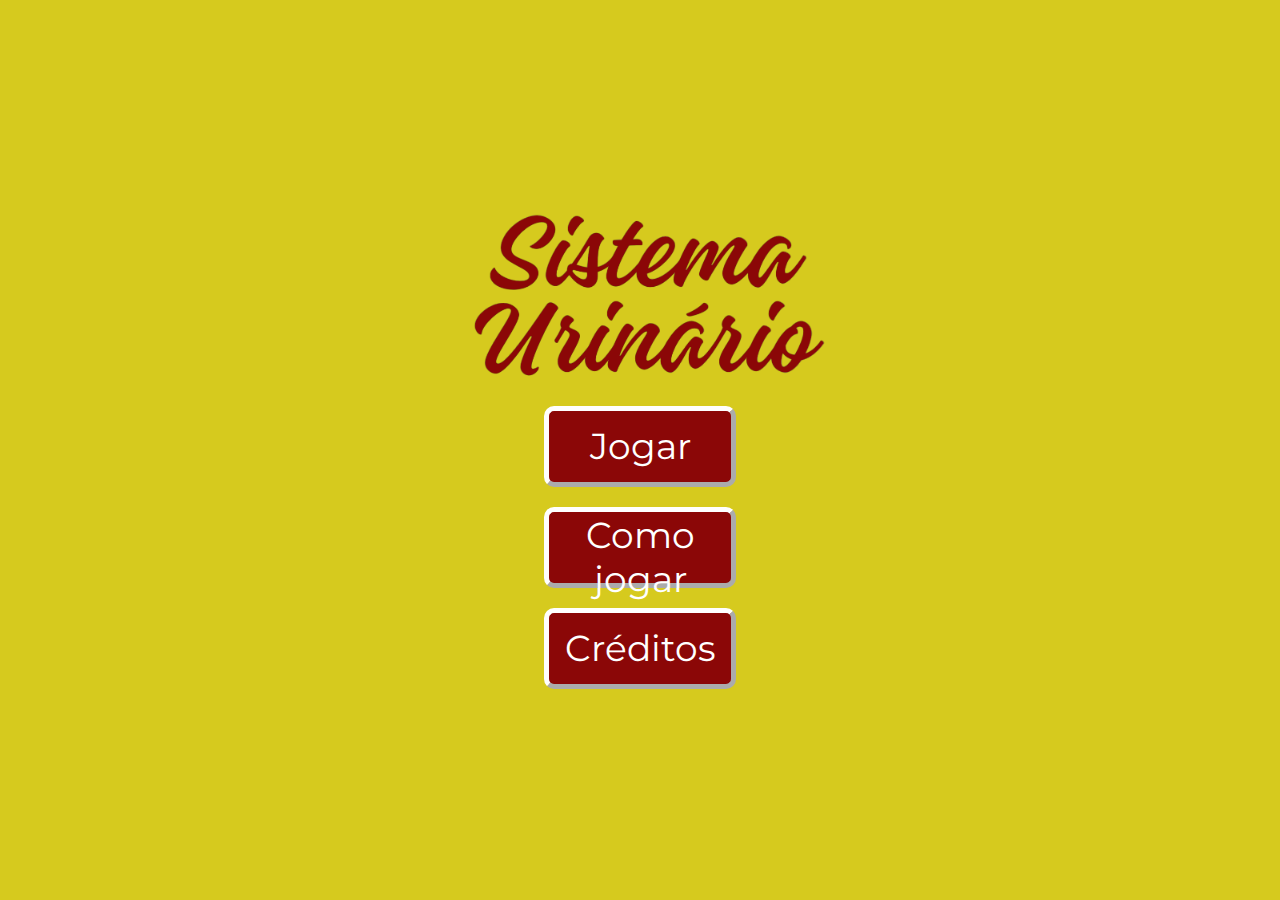
<file: index.html>
<!DOCTYPE html>
<html lang="en">
<head>
    <meta charset="UTF-8">
    <meta name="viewport" content="width=device-width, initial-scale=1.0">
    <title>Urinary System Game</title>
    <!--FONTE-->
    <link rel="preconnect" href="https://fonts.googleapis.com" />
    <link rel="preconnect" href="https://fonts.gstatic.com" crossorigin />
    <link
    href="https://fonts.googleapis.com/css2?family=Montserrat&family=Pacifico&display=swap" 
    rel="stylesheet" />

    <!--arquivos CSS-->
    <link rel="stylesheet" href="arquivos.css/index.css">
    <link rel="stylesheet" href="arquivos.css/overlay.css">

</head>

<body>
    <div id="page">
        <img src="imgs/logo.png" alt="Urinary Siystem" class="title_game">
            
        <div id="buttons">
            <a href="game.html"><button id="button">Jogar</button></a>
            <button id="button" onclick="callOverlay('credits','overlay','how')">Como jogar</button>
            <button id="button" onclick="callOverlay('how','overlay','credits')">Créditos</button>
        </div>
    </div>

    <!--
    <img src="img_index/boneco-parado.png" class="boneco">
    <img src="img_index/balao.png" class="balao">
    S-->

    <div id="overlay"> 
        <button id="X" onclick="clearOverlay('overlay','how')">
            <img src="imgs/X.png" id="X">
        </button>
        <div id="how">
            <h3 class="title">Como Jogar</h3>
            <div class="form">
                <p class="p"> 
                    <strong>Objetivo:</strong>
                    <br>
                    - Avance pelo sistema urinário respondendo a perguntas para alcançar ou ultrapassar 15 acertos.
                    <br><br>
                    <!--IMAGEM DO MAPA-->
                    <strong>Vidas (Néfrons):</strong>
                    <!--IMAGEM DO MAPA-->
                    <br>
                    - Comece com 5 néfrons. <br>
                    - Perca um néfron por resposta incorreta. <br>
                    - O jogo termina ao perder todos os néfrons. <br>
                    - O néfron é a unidade funcional do rim, por isso representa as vidas
                    <br><br>
                    <strong>Como Iniciar:</strong>
                    <br>
                    - Clique em "Jogar" e depois em "Iniciar Jogo" no canto inferior esquerdo.
                    <br><br>
                    Desfrute do jogo educativo e boa sorte explorando o sistema urinário!
                </p>                
            </div>
        </div>

        <button id="X" onclick="clearOverlay('overlay','credits')">
            <img src="imgs/X.png" id="X">
        </button>

        <div id="credits">
            <h3 class="title">Créditos</h3>
            <div class="name">Ana Luiza</div>
            <div class="name">Estevão Viana</div>
            <div class="name">Lucas Lenz</div>
            <div class="name">Mariane</div>                
            <div class="name">Pedro Lucas</div>
            <div class="name">Rafael Torres</div>
            <div class="name">Rickson Gabriel</div>
            <div class="name">Samuel Matias</div>                
        </div>
    </div>

    <!--arquivos JS-->
    <script src="arquivos.js/overlay.js"></script>
</body>
</html>
</file>
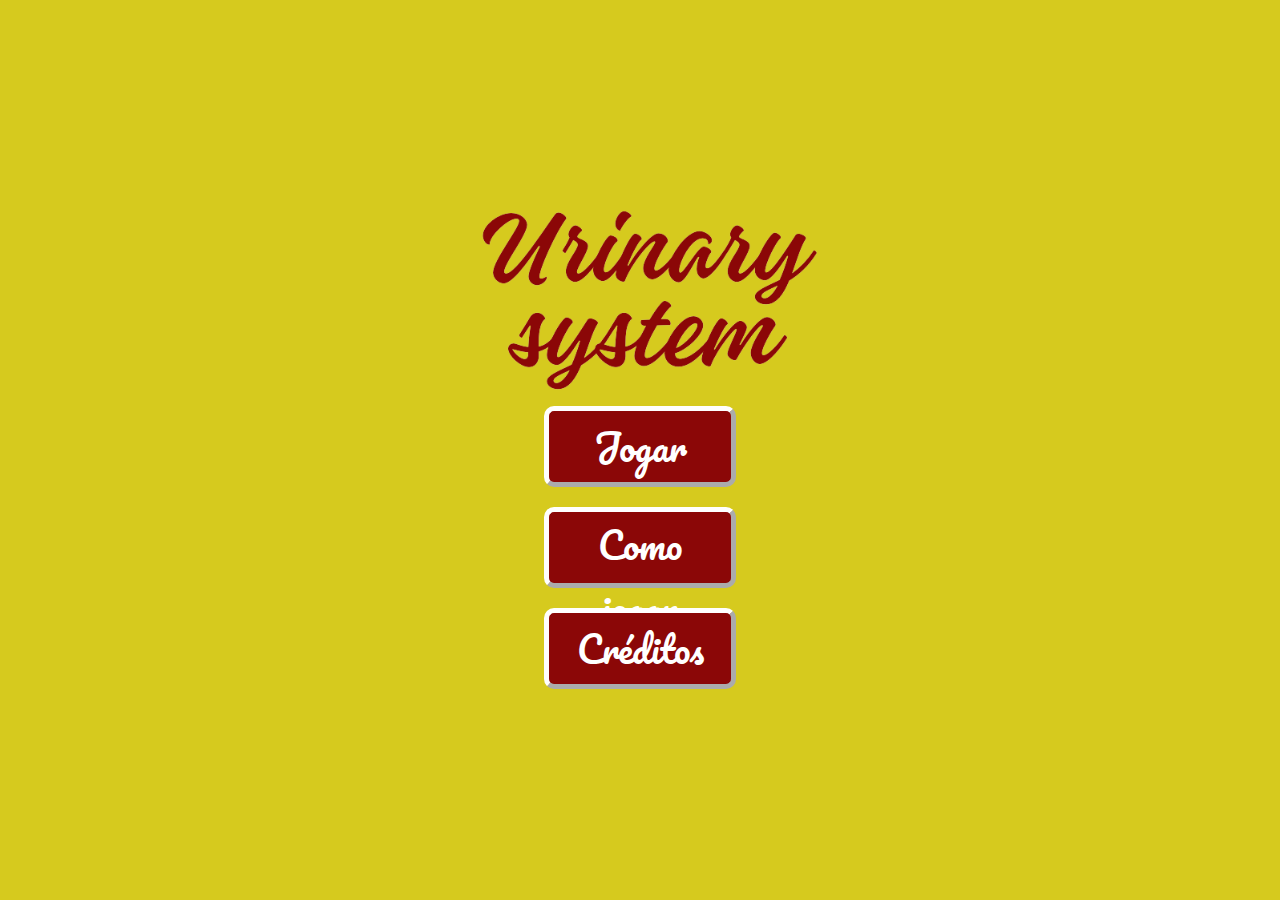
<file: Urinary-System-Game-main/Trabalho de Biologia/index.html>
<!DOCTYPE html>
<html lang="en">
<head>
    <meta charset="UTF-8">
    <meta name="viewport" content="width=device-width, initial-scale=1.0">
    <title>Urinary System Game</title>
    <link rel="preconnect" href="https://fonts.googleapis.com" />
    <link rel="preconnect" href="https://fonts.gstatic.com" crossorigin />
    <link
    href="https://fonts.googleapis.com/css2?family=Montserrat&family=Pacifico&display=swap"
    rel="stylesheet" />

    <!--arquivos CSS-->
    <link rel="stylesheet" href="arquivos.css/index.css">
    <link rel="stylesheet" href="arquivos.css/overlay.css">

</head>

<body>
    <div id="page">
        <img src="imgs/Congrats_1.png" alt="Urinary Siystem" class="title_game">
            
        <div id="buttons">
            <a href="game.html"><button id="button">Jogar</button></a>
            <button id="button" onclick="callOverlay('credits','overlay','how')">Como jogar</button>
            <button id="button" onclick="callOverlay('how','overlay','credits')">Créditos</button>
        </div>
    </div>

    <!--
    <img src="img_index/boneco-parado.png" class="boneco">
    <img src="img_index/balao.png" class="balao">
    S-->

    <div id="overlay"> 
        <button id="X" onclick="clearOverlay('overlay','how')">
            <img src="imgs/X.png" id="X">
        </button>
        <div id="how">
            <h3 class="title">Como Jogar</h3>
            <div class="form">
                <p class="p"> 
                    Objetivo:
                    <br>
                    - Avance pelo sistema urinário respondendo a perguntas para alcançar ou ultrapassar 15 acertos.
                    <br><br>
                    <!--IMAGEM DO MAPA-->
                    Vidas (Nefrons):
                    <!--IMAGEM DO MAPA-->
                    <br>
                    - Comece com 5 néfrons. <br>
                    - Perca um néfron por resposta incorreta. <br>
                    - O jogo termina ao perder todos os néfrons. <br>
                    - O néfron é a unidade funcional do rim, por isso representa as vidas
                    <br><br>
                    Como Iniciar:
                    <br>
                    - Clique em "Jogar" e depois em "Iniciar Jogo" no canto inferior esquerdo.
                    <br><br>
                    Desfrute do jogo educativo e boa sorte explorando o sistema urinário!
                </p>                
            </div>
        </div>

        <button id="X" onclick="clearOverlay('overlay','credits')">
            <img src="imgs/X.png" id="X">
        </button>

        <div id="credits">
            <h3 class="title">Créditos</h3>
            <div class="name">Ana Luiza</div>
            <div class="name">Estevão Viana</div>
            <div class="name">Lucas Lenz</div>
            <div class="name">Mariane</div>                
            <div class="name">Pedro Lucas</div>
            <div class="name">Rafael Torres</div>
            <div class="name">Rickson Gabriel</div>
            <div class="name">Samuel Matias</div>                
        </div>
    </div>

    <!--arquivos JS-->
    <script src="arquivos.js/overlay.js"></script>
</body>
</html>
</file>
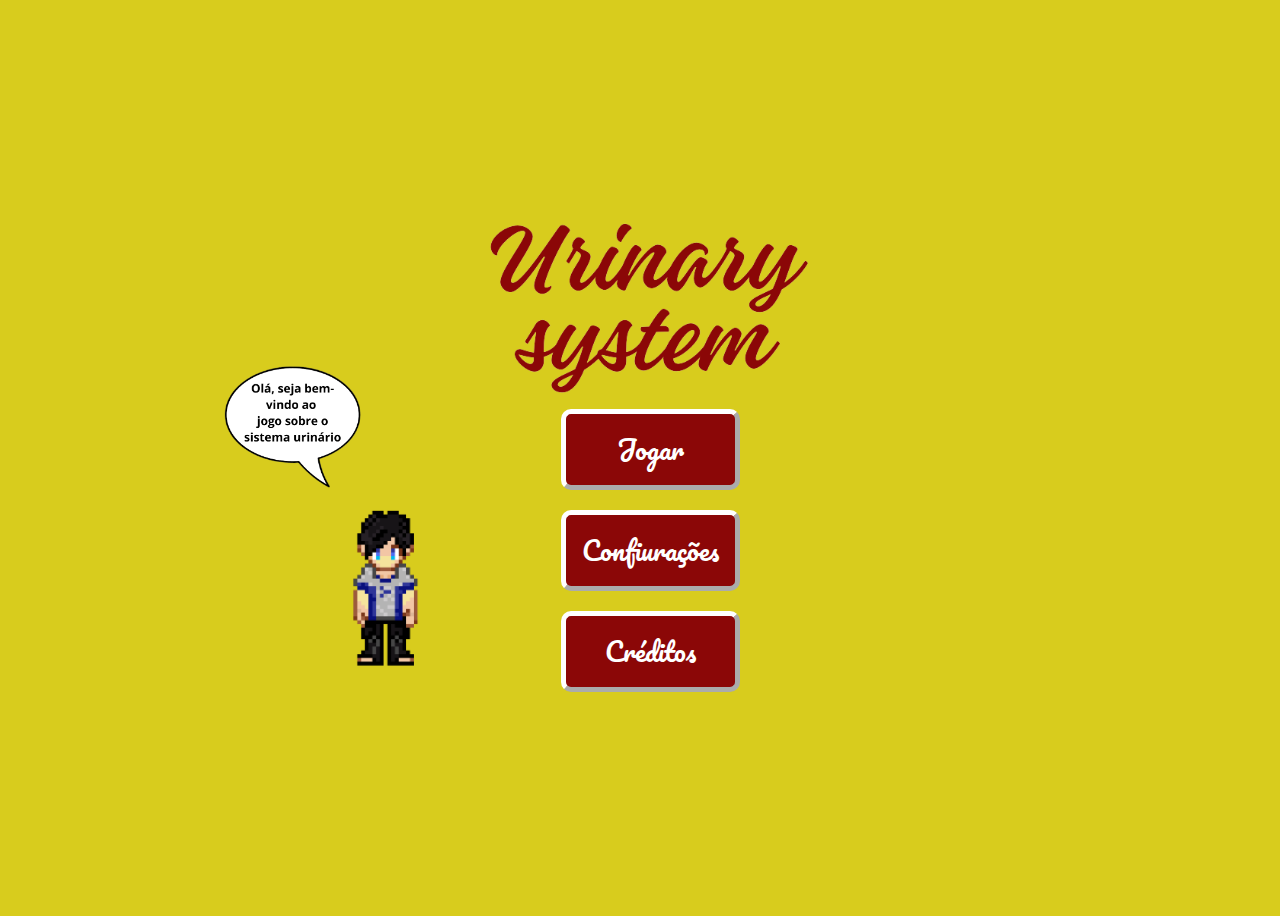
<file: Trabalho de Biologia/Urinary-System-Game-main/Page_inicio/index.html>
<!DOCTYPE html>
<html lang="pt-br">
<head>
    <meta charset="UTF-8">
    <meta name="viewport" content="width=device-width, initial-scale=1.0">
    <title>Urinary System Game</title>
    <link rel="stylesheet" href="style.css">

    <link rel="preconnect" href="https://fonts.googleapis.com" />
    <link rel="preconnect" href="https://fonts.gstatic.com" crossorigin />
    <link
    href="https://fonts.googleapis.com/css2?family=Montserrat&family=Pacifico&display=swap"
    rel="stylesheet" />
    <link rel="stylesheet" href="config.js">

</head>
<body>
    
    <div id="page">
        <img src="img_index/Congrats_1.png" alt="Urinary Siystem" class="title">
            
        <div id="buttons">
            <a href="game.html">
            <button class="button">Jogar</button>
            </a>

            <div id="config"></div>
                <button class="button"  onclick="callConfig()">Confiurações</button>

            <a href="creditos.html">
            <button class="button">Créditos</button>
            </a>
        </div>
    </div>

    <img src="img_index/boneco-parado.png" class="boneco">
    <img src="img_index/balao[.png" class="balao">
    
    <script src="config.js"></script>
</body>
</html>
</file>
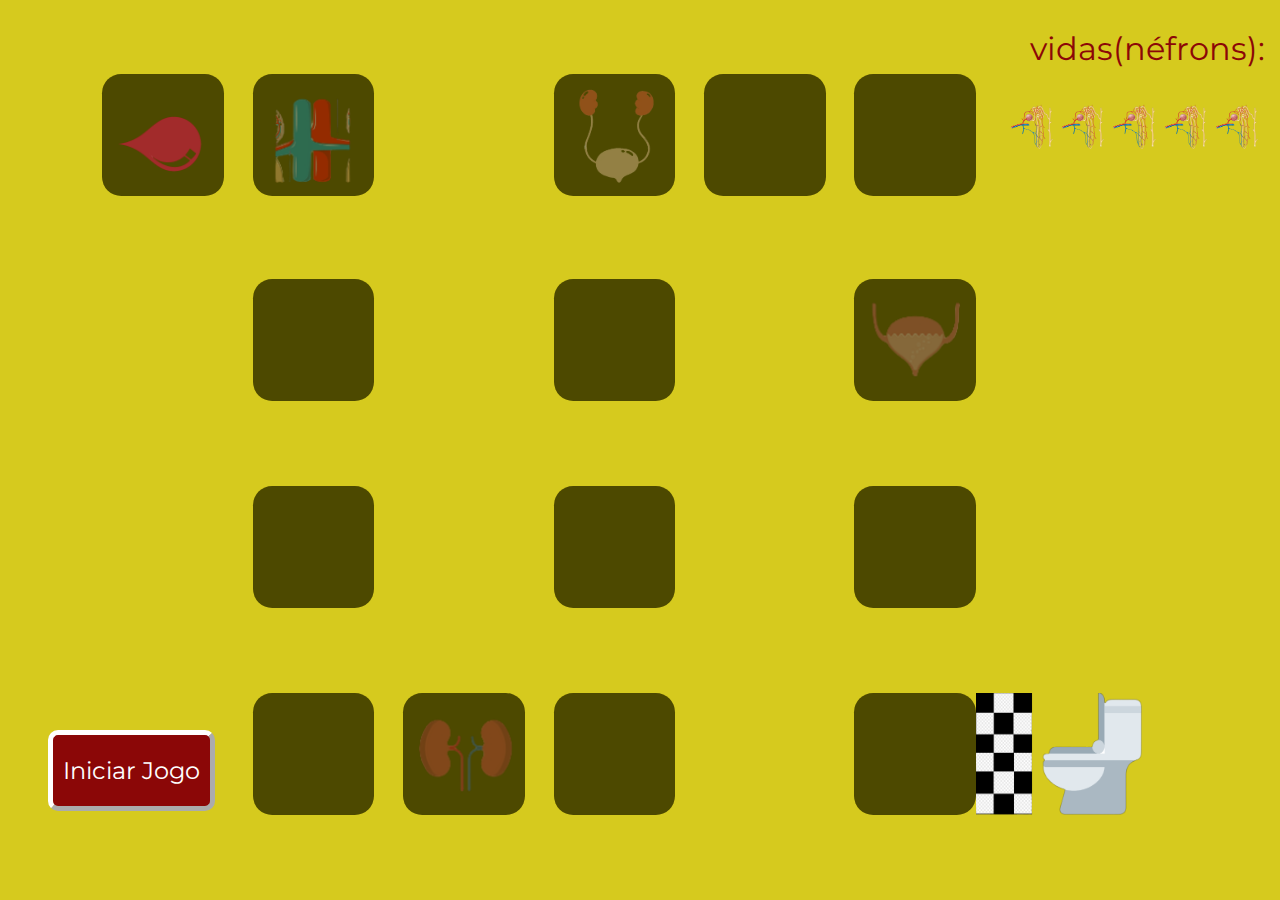
<file: game.html>
<!DOCTYPE html>
<html lang="en">
<head>
    <meta charset="UTF-8">
    <meta name="viewport" content="width=device-width, initial-scale=1.0">
    <title>Urinary System Game</title>
    <!--FONTE-->
    <link rel="preconnect" href="https://fonts.googleapis.com" />
    <link rel="preconnect" href="https://fonts.gstatic.com" crossorigin />
    <link
    href="https://fonts.googleapis.com/css2?family=Montserrat&family=Pacifico&display=swap"
    rel="stylesheet" />


    <!--arquivos CSS-->
    <link rel="stylesheet" href="arquivos.css/game.css">
    <link rel="stylesheet" href="arquivos.css/overlay.css">
    <link rel="stylesheet" href="arquivos.css/quiz.css">
    <link rel="stylesheet" href="arquivos.css/animation.css">
    
    <style>
        @media only screen and (max-width: 768px) {
            #next{
                font-size: 1em;
                width: 22vw;
                height: 8vh;
                margin: 0;
                left: 1.5%;
                top: 90%;
            }
            #reiniciar{
                font-size: 0.5em;
                width: 20vw;
            }
        }
    </style>

</head>
<body>

    <audio id="audioErro">
        <source src="audios/error_CDOxCYm.mp3" type="audio/mpeg">
    </audio>

    <audio id="audioAcerto">
        <source src="audios/ding-sound-effect_2.mp3" type="audio/mpeg">
    </audio>    

    <audio id="audioUrina">
        <source src="audios/anime-wow-sound-effect.mp3" type="audio/mpeg">
    </audio>  
    
    <audio id="audioPerdeu">
        <source src="audios/downer_noise.mp3" type="audio/mpeg">
    </audio> 

    <audio id="audioDescarga">
        <source src="audios/zoeira-efeito-descarga.mp3" type="audio/mpeg">
    </audio> 

    <audio id="audioMijando">
        <source src="audios/Urination - QuickSounds.com.mp3" type="audio/mpeg">
    </audio> 

    <audio id="audioParabens">
        <source src="audios/tmp1rp0ceo8.mp3" type="audio/mpeg">
    </audio> 

    <div class="casas" id="casa1"><img src="imgs/sangue.png" id="gotaSg"><img src="imgs/GOTAMJ.PNG" id="gotaMj"><img src="imgs/GOTAMJ.PNG" id="mijaAnima"></div>
    <div class="casas" id="casa2"><img src="imgs/veia bagulhada.png" id="veia"></div>
    <div class="casas" id="casa3"></div>
    <div class="casas" id="casa4"></div>
    <div class="casas" id="casa5"></div>
    <div class="casas" id="casa6"><img src="imgs/rins.png" id="rins"></div>
    <div class="casas" id="casa7"></div>
    <div class="casas" id="casa8"></div>
    <div class="casas" id="casa9"></div>
    <div class="casas" id="casa10"><img src="imgs/ureter.png" id="ureter"></div>
    <div class="casas" id="casa11"></div>
    <div class="casas" id="casa12"></div>
    <div class="casas" id="casa13"><img src="imgs/bexiga.png" id="bexiga"></div>
    <div class="casas" id="casa14"></div>
    <div class="casas" id="casa15"></div>
    <img src="imgs/vaso.png" id="vaso">

    <div id="nefandvidas">
        <p class="vidas">vidas(néfrons):</p>
        <img src="imgs/nefron.png" class="nefrons" id="nefron1">
        <img src="imgs/nefron.png" class="nefrons" id="nefron2">
        <img src="imgs/nefron.png" class="nefrons" id="nefron3">
        <img src="imgs/nefron.png" class="nefrons" id="nefron4">
        <img src="imgs/nefron.png" class="nefrons" id="nefron5">
    </div>

    <button id="iniciar" onclick="callHow('overlay','quiz-div')">Iniciar Jogo</button>
    <button id="next" onclick="callHow('overlay','quiz-div')">Próxima pergunta</button>
</body>

    <div id="overlay"> 
            <div id="quiz-div">
                <div class="timer">
                    <h4 id="time">00:00</h4>
                    <canvas
                      id="myCanvas"
                      width="5000"
                      height="40"
                      style="border: 0px; display: inline-block">
                    </canvas>
                  </div>
                    <div class="form">
                        <div id="question-container">
                            <p id="texto-questao">Questão aqui</p>
                        </div>
                        <div id="barra-opcoes">
                            <button class="option">Opção 1</button>
                            <button class="option">Opção 2</button>
                            <button class="option">Opção 3</button>
                            <button class="option">Opção 4</button>
                        </div>
                        <div id="resultado-div">
                            <p id="texto-resp"></p>
                        </div>       
                    </div>
            </div>
    </div>
            
            <div id="sn">
                <div id="correct">
                    <p class="p1">
                        Parabéns!
                    </p><br>
                        <p class="p2">
                            Você acertou a resposta, <br>
                            ande uma casa para frente! 
                        </p>
                </div>

                <div id="erro">
                    <p class="p1">
                        Preste mais atenção!
                    </p><br>
                        <p class="p2">
                            Você errou a resposta <br>
                            e perdeu uma vida! <br>
                            <img src="imgs/nefron.png" class="nefronzinho">
                        </p>
                </div>

                <div id="urina">
                    <p class="p1">
                        Parabéns!
                    </p><br>
                        <p class="p2">
                            Você passou pelo rim e agora <br>
                            é uma urina, continue assim! <br>
                            <img src="imgs/GOTAMJ.PNG" class="Urina">
                        </p>
                </div>

                <div id="perdeu">
                    <button id="X" onclick="clearOverlay('sn','perdeu')">
                        <img src="imgs/X.png" id="X">
                    </button>
                    <p class="p1">
                        Você perdeu o jogo!
                    </p><br>
                        <p class="p2">
                            Suas vidas acabaram, <br>
                            tente na próxima vez!
                        </p>
                        <button id="reiniciar" onclick="reiniciarQuiz()">Reiniciar</button>
                </div>

                <div id="ganhou">
                    <button id="X" onclick="clearOverlay('sn','ganhou')">
                        <img src="imgs/X.png" id="X">
                    </button>
                    <p class="p1">
                        Parabéns, você é demais! 
                    </p><br>
                        <p class="p3">
                            Você ganhou o jogo, <br>
                            e chegou ao seu destino!
                        </p>
                        <button id="reiniciar" onclick="reiniciarQuiz()">Reiniciar</button>
                </div>
            </div>

            

    <!--arquivos JS-->
    <script src="arquivos.js/movimentos.js"></script>
    <script src="arquivos.js/overlay.js"></script>
    <script src="arquivos.js/timer.js"></script>
    <script src="arquivos.js/quiz.js"></script>
    <script src="arquivos.js/vidas.js"></script>
    <script src="arquivos.js/questions.js"></script>
    <script src="arquivos.js/reiniciar.js"></script>
    <script src="arquivos.js/audios.js"></script>
    <script>
        clearOverlay('overlay','how')
    </script>
</html>
</file>
<file: arquivos.css/index.css>
*{
    text-decoration: none;
    font-family: "Montserrat", sans-serif;
}

body{
    background-color: #d6ca1e;  
    display: flex;
    justify-content: center;
    align-items: center;
    height: 100vh;
    margin: 0;
}

button{
    background-color: #8b0707;
    cursor: pointer;
    color: white;
}

button:hover{
    color: white;
    background-color: #a50e0e;
}

#page{
    display: flex;
    align-items: center;
    flex-direction: column;
}

.title_game{
    width: 25rem;
    transition: transform 2.0s ease;
    animation: swing 0.8s infinite;
}

@keyframes swing{
    0% {
        transform: rotate(0deg);
    }

    50% {
        transform: rotate(10deg);
    }

    100% {
        transform: rotate(0deg);
    }
}

#buttons{
    display: flex;
    flex-direction: column;
    align-items: center;
}

#button{
    border-radius: 10px;
    width: 15vw;
    height: 9vh;
    margin: 10px;
    border-color: white;  
    border-width: 5px 5px 5px 5px;
    font-size: 4vh;
    transition: cubic-bezier(0.175, 0.885, 0.32, 1.275) 0.2s all;

    &:hover{
        transform: scale(1.05);
    }
}

/*
.boneco{
    width: 8rem;
    transition: cubic-bezier(0.175, 0.885, 0.32, 1.275) 0.2s all;
    position: absolute;
    top: calc(50% + 20px);
    left: calc(25% + 10px);

    &:hover {
        transform: scale(1.05);
    }
}

.balao{
    width: 12%;
    position: absolute;
    top: calc(35% + 30px);
    left: calc(15% + 20px);
    transition: cubic-bezier(0.175, 0.885, 0.32, 1.275) 0.2s all;

    &:hover {
        transform: scale(1.05);
    }
}*/

@media only screen and (max-width: 900px){
    .title_game{
        width: 18rem;
        margin-bottom: 15px;
    }

    #button{
        font-size: 3vh;
        width: 30vw;
        height: 10vh;
    }

    /*
    .boneco{
        display: none;
    }

    .balao{
        display: none;
    }
    */
}
</file>
<file: arquivos.css/overlay.css>
*{
  text-decoration: none;
  font-family: "Montserrat", sans-serif;
}

button{
    background-color: #8b0707;
    cursor: pointer;
    color: white;
}

#overlay{
    display: none;
    position: fixed;
    top: 50%;
    left: 50%;
    width: 90vw;
    height: 85vh;
    border: 1rem solid white;
    border-radius: 20px;
    transform: translate(-50%, -50%);
    background-color: #8b0707;
    text-align: center;
    z-index: 3;
}

@media only screen and (max-width: 768px) {
    #overlay {
      width: 85%;
      height: 90%;
    }
}

#X{
    position: absolute;
    top: -15px; 
    right: -15px; 
    border: none;
    background: none;
    border: none;
    outline: none;
    width: 5vw;
    transition: cubic-bezier(0.175, 0.885, 0.32, 1.275) 0.2s all;
    z-index: 2;

    &:hover {
      transform: scale(1.05);
    }
}

@media only screen and (max-width: 768px) {
  #X {
    width: 6vw;
  }
}

/*INÍCIO da estilização "geral"*/

.title{
    color: white;
    font-size: 3.0rem;
}

@media only screen and (max-width: 768px) {
  .title{
    font-size: 2rem;
  }
}

/*FIM da estilização "geral"*/

/*INÍCIO da estilização "credits"*/

.name{
    height: 4vh;
    border-top: 1px solid white;
    margin: 1em;
    align-items: center;
}

#credits{
  padding: 1px;
  color: white;
  font-size: 2.5rem;
  margin: 0;
  height: 100%;
  overflow-y: scroll;
  max-height: 100%;
}

#credits::-webkit-scrollbar {
    width: 12px;
  }
#credits::-webkit-scrollbar-track {
    padding: 10px;
  }
#credits::-webkit-scrollbar-thumb {
    background: rgba(255, 255, 255, 0.6);
    border-radius: 50px;
  }
#credits::-webkit-scrollbar-thumb:hover {
    background: rgba(255, 255, 255, 0.8);
  }
#credits::-webkit-scrollbar-thumb:window-inactive {
    background: rgba(255, 255, 255, 0.4);
  }

/*FIM da estilização "credits"*/

/*INÍCIO da estilização "como jogar-GAME.HTML*/

.form{
  border-top: 1px solid white;
  padding: 2rem 2rem 2rem 2rem;
}

#how{
  padding: 1px;
  color: white;
  font-size: 2.5rem;
  margin: 0;
  height: 100%;
  overflow-y: scroll;
  max-height: 100%;
}

#how::-webkit-scrollbar {
width: 12px;
}
#how::-webkit-scrollbar-track {
padding: 10px;
}
#how::-webkit-scrollbar-thumb {
background: rgba(255, 255, 255, 0.6);
border-radius: 50px;
}
#how::-webkit-scrollbar-thumb:hover {
background: rgba(255, 255, 255, 0.8);
}
#how::-webkit-scrollbar-thumb:window-inactive {
background: rgba(255, 255, 255, 0.4);
}

@media only screen and (max-width: 768px) {
  #credits, #how{
    font-size: 1.5rem;
  }
}

/*FIM da estilização "como jogar"*/

/*INÍCIO da estilização "sn-GAME.HTML*/

#sn{
  display: none;
  position: fixed;
  top: 50%;
  left: 50%;
  width: 40vw;
  height: 60vh;
  border: 1rem solid white;
  border-radius: 20px;
  transform: translate(-50%, -50%);
  background-color: #8b0707;
  z-index: 3;
  text-align: center;
  font-size: 1.5rem;
}

@media only screen and (max-width: 768px) {
  #sn{
    max-width: 95vw;
    width: 90%;
    height: 60%;
  }
}

#correct, #erro, #perdeu, #ganhou, #urina{
  padding: 1px;
  color: white;
  margin: 0 auto;
  height: calc(100% - 6.5rem);
  position: relative;
}

@media only screen and (max-width: 768px) {
  #correct, #erro, #perdeu, #ganhou, #urina{
    font-size: 1em;
  }
}

.p1{
  font-size: 2.5rem;
  border-bottom: 1px solid white;
  padding: 2rem 2rem 2rem 2rem;
}

@media only screen and (max-width: 768px) {
  .p1{
    font-size: 2rem;
  }
}

.nefronzinho{
  margin: 2vh;
  width: 8vw;
  position: relative;
}

.Urina{
  margin: 2vh;
  width: 10vw;
  position: relative;
}

@media only screen and (max-width: 768px) {
  .nefronzinho{
    width: 18vw;
  }

  .Urina{
    width: 16vw;
  }
}




/*FIM da estilização "sn-GAME.HTML"*/
</file>
<file: Urinary-System-Game-main/Trabalho de Biologia/arquivos.css/index.css>
*{
    text-decoration: none;
    font-family: 'Pacifico', cursive;
}

body{
    background-color: #d6ca1e;  
    display: flex;
    justify-content: center;
    align-items: center;
    height: 100vh;
    margin: 0;
}

button{
    background-color: #8b0707;
    cursor: pointer;
    color: white;
}

button:hover{
    color: white;
    background-color: #a50e0e;
}

#page{
    display: flex;
    align-items: center;
    flex-direction: column;
}

.title_game{
    width: 25rem;
    transition: transform 2.0s ease;
    animation: swing 0.8s infinite;
}

@keyframes swing{
    0% {
        transform: rotate(0deg);
    }

    50% {
        transform: rotate(10deg);
    }

    100% {
        transform: rotate(0deg);
    }
}

#buttons{
    display: flex;
    flex-direction: column;
    align-items: center;
}

#button{
    border-radius: 10px;
    width: 15vw;
    height: 9vh;
    margin: 10px;
    border-color: white;  
    border-width: 5px 5px 5px 5px;
    font-size: 4vh;
    transition: cubic-bezier(0.175, 0.885, 0.32, 1.275) 0.2s all;

    &:hover{
        transform: scale(1.05);
    }
}

/*
.boneco{
    width: 8rem;
    transition: cubic-bezier(0.175, 0.885, 0.32, 1.275) 0.2s all;
    position: absolute;
    top: calc(50% + 20px);
    left: calc(25% + 10px);

    &:hover {
        transform: scale(1.05);
    }
}

.balao{
    width: 12%;
    position: absolute;
    top: calc(35% + 30px);
    left: calc(15% + 20px);
    transition: cubic-bezier(0.175, 0.885, 0.32, 1.275) 0.2s all;

    &:hover {
        transform: scale(1.05);
    }
}*/

@media only screen and (max-width: 900px){
    .title_game{
        width: 18rem;
        margin-bottom: 15px;
    }

    #button{
        font-size: 3vh;
        width: 30vw;
        height: 10vh;
    }

    /*
    .boneco{
        display: none;
    }

    .balao{
        display: none;
    }
    */
}
</file>
<file: Urinary-System-Game-main/Trabalho de Biologia/arquivos.css/overlay.css>
button{
    background-color: #8b0707;
    cursor: pointer;
    color: white;
}

#overlay{
    display: none;
    position: fixed;
    top: 50%;
    left: 50%;
    width: 90vw;
    height: 85vh;
    border: 1rem solid white;
    border-radius: 20px;
    transform: translate(-50%, -50%);
    background-color: #8b0707;
    text-align: center;
    z-index: 3;
}

@media (max-width: 768px) {
    #overlay {
      max-width: 95vw;
      width: 90%;
    }
}

#X{
    position: absolute;
    top: -15px; 
    right: -15px; 
    border: none;
    background: none;
    border: none;
    outline: none;
    width: 5vw;
    transition: cubic-bezier(0.175, 0.885, 0.32, 1.275) 0.2s all;
    z-index: 2;

    &:hover {
      transform: scale(1.05);
    }
}

@media (max-width: 768px) {
  #X {
    width: 6vw;
  }
}

/*INÍCIO da estilização "geral"*/

.title{
    color: white;
    font-size: 3.0rem;
}

@media (max-width: 768px) {
  .title{
    font-size: 2rem;
  }
}

/*FIM da estilização "geral"*/

/*INÍCIO da estilização "credits"*/

.name{
    height: 4vh;
    border-top: 1px solid white;
    margin: 1em;
    align-items: center;
}

#credits{
  padding: 1px;
  color: white;
  font-size: 2.5rem;
  margin: 0;
  height: 100%;
  overflow-y: scroll;
  max-height: 100%;
}

#credits::-webkit-scrollbar {
    width: 12px;
  }
#credits::-webkit-scrollbar-track {
    padding: 10px;
  }
#credits::-webkit-scrollbar-thumb {
    background: rgba(255, 255, 255, 0.6);
    border-radius: 50px;
  }
#credits::-webkit-scrollbar-thumb:hover {
    background: rgba(255, 255, 255, 0.8);
  }
#credits::-webkit-scrollbar-thumb:window-inactive {
    background: rgba(255, 255, 255, 0.4);
  }

/*FIM da estilização "credits"*/

/*INÍCIO da estilização "como jogar-GAME.HTML*/

.form{
  border-top: 1px solid white;
  padding: 2rem 2rem 2rem 2rem;
}

#how{
  padding: 1px;
  color: white;
  font-size: 2.5rem;
  margin: 0;
  height: 100%;
  overflow-y: scroll;
  max-height: 100%;
}

#how::-webkit-scrollbar {
width: 12px;
}
#how::-webkit-scrollbar-track {
padding: 10px;
}
#how::-webkit-scrollbar-thumb {
background: rgba(255, 255, 255, 0.6);
border-radius: 50px;
}
#how::-webkit-scrollbar-thumb:hover {
background: rgba(255, 255, 255, 0.8);
}
#how::-webkit-scrollbar-thumb:window-inactive {
background: rgba(255, 255, 255, 0.4);
}

@media (max-width: 768px) {
  #credits, #how{
    font-size: 1.5rem;
  }
}

/*FIM da estilização "como jogar"*/

/*INÍCIO da estilização "sn-GAME.HTML*/

#sn{
  display: none;
  position: fixed;
  top: 50%;
  left: 50%;
  width: 40vw;
  height: 40vh;
  border: 1rem solid white;
  border-radius: 20px;
  transform: translate(-50%, -50%);
  background-color: #8b0707;
  z-index: 3;
  text-align: center;
  /*centralizar*/
}

@media (max-width: 768px) {
  #sn{
    max-width: 95vw;
    width: 90%;
    height: 60%;
  }
}

#correct, #erro, #perdeu, #ganhou, #urina{
  padding: 1px;
  color: white;
  margin: 0;
  height: 100%;
  max-height: 100%;
  text-align: center;
}

@media (max-width: 768px) {
  #correct, #erro, #perdeu, #ganhou, #urina{
    font-size: 1rem;
  }
}

#mija{
  position: absolute;
  width: 5em;
}

.p1{
  font-size: 2.5rem;
  border-bottom: 1px solid white;
  padding: 1rem 1rem 1rem 1rem;
}

@media (max-width: 768px) {
  #p1{
    font-size: 1.5rem
  }
}

.p2{
  font-size: 1.5rem;
}


/*FIM da estilização "sn-GAME.HTML"*/
</file>
<file: Trabalho de Biologia/Urinary-System-Game-main/Page_inicio/style.css>
*{
    text-decoration: none;
    font-family: 'Pacifico', cursive;
}

body{
    background-color: #D8CC1D;
    position: relative;
}

button{
    background-color: #8b0707;
    cursor: pointer;
    color: white;
    visibility: visible;
    transition: cubic-bezier(0.175, 0.885, 0.32, 1.275) 0.2s all;

    &:hover{
        transform: scale(1.05);
    }
}

button:hover{
    color: white;
    background-color: #a50e0e;
}

#page{
    display: flex;
    justify-content: center;
    align-items: center;
    flex-direction: column;
    height: 100vh;
}

#config{
    visibility: hidden;
    position: fixed;
    display: flex;
    justify-content: center;
    align-items: center;
    top: 50%;
    left: 50%;
    width: 90vw;
    height: 85vh;
    border: 1rem solid white;
    border-radius: 20px;
    transform: translate(-50%, -50%);
    background-color: #8b0707;
    text-align: center;
}

.title{
    width: 30%;
    transition: transform 2.0s ease;
    animation: swing 0.8s infinite;
}

@keyframes swing{
    0% {
        transform: rotate(0deg);
    }

    50% {
        transform: rotate(10deg);
    }

    100% {
        transform: rotate(0deg);
    }
}

#buttons{
    display: flex;
    flex-direction: column;
}

.button{
    border-radius: 10px;
    width: 100%;
    height: 9vh;
    margin: 10px;
    border-color: white;  
    border-width: 5px 5px 5px 5px;
    font-size: 2vw;
    transition: cubic-bezier(0.175, 0.885, 0.32, 1.275) 0.2s all;

    /*&:hover{
        transform: scale(1.05);
    }*/
}

.boneco{
    width: 8%;
    transition: cubic-bezier(0.175, 0.885, 0.32, 1.275) 0.2s all;
    position: absolute;
    top: calc(50% + 30px);
    left: calc(25% + 10px);

    /*&:hover {
        transform: scale(1.05);
    }*/
}

.balao{
    width: 12%;
    position: absolute;
    top: calc(35% + 30px);
    left: calc(15% + 20px);
    transition: cubic-bezier(0.175, 0.885, 0.32, 1.275) 0.2s all;

    /*&:hover {
        transform: scale(1.05);
    }*/
}

@media only screen and (max-width: 768px){
    .title{
        width: 60%;
        margin-bottom: 15px;
    }

    .button{
        font-size: 4vw;
        height: 8vh;
    }

    .boneco{
        width: 15%;
        top: calc(55% + 25px);
        left: calc(12% + 8px);
    }

    .balao{
        width: 25%;
        top: calc(42% + 55px);
        left: 1%;
    }
}
</file>
<file: arquivos.css/game.css>
*{
    text-decoration: none;
    font-family: "Montserrat", sans-serif;
}

body{
    background-color: #d6ca1e;
    display: flex;
    justify-content: center;
    align-items: center;
    height: 100vh;
    margin: 0;
}

button{
    background-color: #8b0707;
    cursor: pointer;
    color: white;
}

button:hover{
    color: white;
    background-color: #a50e0e;
}

.nefrons{
    height: 4vw;
    width: 4vw;
    position: absolute;
    top: 11.25vh;
}

.vidas{
    left: 80.50vw;
    position: absolute;
    top: 3.25vh;
    font-size: 2em;
    color: #8b0707;
}

#nefron1{
    left: 78.75vw;
}

#nefron2{
    left: 82.75vw;
}

#nefron3{
    left: 86.75vw;
}

#nefron4{
    left: 90.75vw;
}

#nefron5{
    left: 94.75vw;
}

@media only screen and (max-width: 768px) {
    .vidas{
        font-size: 0.8em;
        left: 78.75vw;
    }

    #nefron1{
        left: 86.75vw;
        top: 8.25vh;
    }
    
    #nefron2{
        left: 86.75vw;
        top: 13.25vh;
    }
    
    #nefron3{
        left: 86.75vw;
        top: 18.25vh;
    }
    
    #nefron4{
        left: 86.75vw;
        top: 23.25vh;
    }
    
    #nefron5{
        left: 86.75vw;
        top: 28.25vh;
    }
}

#vaso{
    height: 9.5vw;
    width: 13vw;
    top: 77vh;
    left: 76.25vw;
    position: absolute;
}

.casas{
    height: 9.5vw;
    width: 9.5vw;
    background-color: #4D4900;
    text-align: center;
    align-items: center;
    position: absolute;
    border-radius: 1.5vw;
}

#casa1{
    top: 8.25vh;
    left: 8vw;
}
#casa2{
    top: 8.25vh;
    left: 19.75vw;
}
#casa3{
    top: 31vh;
    left: 19.75vw;
}
#casa4{
    top: 54vh;
    left: 19.75vw;
}

#casa5{
    top: 77vh;
    left: 19.75vw;
}
#casa6{
    top: 77vh;
    left: 31.5vw;
}
#casa7{
    top: 77vh;
    left: 43.25vw;
}
#casa8{
    top: 54vh;
    left: 43.25vw;
}
#casa9{
    top: 31vh;
    left: 43.25vw;
}
#casa10{
    top: 8.25vh;
    left: 43.25vw;
}
#casa11{
    top: 8.25vh;
    left: 55vw;
}
#casa12{
    top: 8.25vh;
    left: 66.75vw;
}
#casa13{
    top: 31vh;
    left: 66.75vw;
}
#casa14{
    top: 54vh;
    left: 66.75vw;
}
#casa15{
    top: 77vh;
    left: 66.75vw;
}

#gotaSg {
    position: absolute; 
    width: 12vw;
    top: 3vh;
    align-items: center;
    right: -1vw; 
    z-index: 2;
    transform: rotate(270deg);  
}

#gotaMj,#mijaAnima{
    position: absolute; 
    width: 12vw;
    top: 3vh;
    align-items: center;
    right: -1vw; 
    z-index: 2;
    transform: rotate(270deg);  
    display: none;
}

#veia {
    position: absolute; 
    width: 10vw;
    top: 0.15vh;
    right: 0.0001vw; 
    z-index: 1;
    opacity: 0.40;
    pointer-events: none; 
}

#rins {
    position: absolute;
    width: 8vw;
    top: 0.75vh; 
    left: 0.75vw;
    z-index: 1;
    opacity: 0.40;
    pointer-events: none; 
}

#ureter {
    position: absolute;
    width: 8vw;
    top: 0.75vh; 
    left: 0.75vw;
    z-index: 1;
    opacity: 0.40;
    pointer-events: none; 
}

#bexiga {
    position: absolute;
    width: 8vw;
    top: 1vh; 
    left: 0.75vw;
    z-index: 1;
    opacity: 0.40;
    pointer-events: none; 
}

#iniciar{
    left: 3%;
    top: 80%;
    position: absolute;
    border-radius: 10px;
    width: 13vw;
    height: 9vh;
    margin: 10px;
    border-color: white;  
    border-width: 5px 5px 5px 5px;
    font-size: 1.5em;
    transition: cubic-bezier(0.175, 0.885, 0.32, 1.275) 0.2s all;

    &:hover{
        transform: scale(1.05);
    }
}

#next{
    left: 3%;
    top: 80%;
    position: absolute;
    border-radius: 10px;
    width: 13vw;
    height: 9vh;
    margin: 10px;
    border-color: white;  
    border-width: 5px 5px 5px 5px;
    font-size: 1.5em;
    transition: cubic-bezier(0.175, 0.885, 0.32, 1.275) 0.2s all;

    &:hover{
        transform: scale(1.05);
    }
}

#iniciar{
    display: block;
}

#next{
    display: none;
}

#reiniciar{
    background-color: #e67070;
    cursor: pointer;
    color: white;
    position: relative;
    border-radius: 10px;
    width: 10vw;
    height: 8vh;
    margin: 5vh;
    border-color: white;  
    border-width: 5px 5px 5px 5px;
    font-size: 4vh;
    transition: cubic-bezier(0.175, 0.885, 0.32, 1.275) 0.2s all;

    &:hover{
        transform: scale(1.05);
    }
}

#reiniciar:hover{
    color: white;
    background-color: #ec8b8b;
}

@media only screen and (max-width: 768px) {
    #iniciar{
        font-size: 1em;
        width: 22vw;
        height: 8vh;
        margin: 0;
        left: 1.5%;
        top: 90%;
    }
}

.timer {
    position: fixed;
    top: 0;
    left: 0;
    display: none;
    align-items: center;
    font-size: 1.25em;
  }
  .timer #time {
    font-family: "Montserrat", sans-serif;
    position: absolute;
    padding-left: 0.5rem;
    color: #f2f2f2;
  }
</file>
<file: arquivos.css/quiz.css>
*{
	box-sizing: border-box;
    margin: 0;
	padding: 0;
	text-decoration: none;
    font-family: "Montserrat", sans-serif;
}

body{
    background-color: #d6ca1e;  
    display: flex;
    justify-content: center;
    align-items: center;
    height: 100vh;
    margin: 0;
}

#quiz-div{
    background-color: #8b0707;
    border-radius: 10px;
    box-shadow: 0 0 10px rgba(0, 0, 0, 0.3);
    margin: 0 auto;
    padding: 1px;
    color: white;
    height: 100%;
    max-height: 100%;
    overflow-y: scroll;
}

#quiz-div::-webkit-scrollbar {
    width: 12px;
    }
    #quiz-div::-webkit-scrollbar-track {
    padding: 10px;
    }
    #quiz-div::-webkit-scrollbar-thumb {
    background: rgba(255, 255, 255, 0.6);
    border-radius: 50px;
    }
    #quiz-div::-webkit-scrollbar-thumb:hover {
    background: rgba(255, 255, 255, 0.8);
    }
    #quiz-div::-webkit-scrollbar-thumb:window-inactive {
    background: rgba(255, 255, 255, 0.4);
    }

#barra-opcoes{
    display: flex;
    justify-content: space-between;
    flex-wrap: wrap;
    align-items: center;
}

#question-container{
    padding: 15px;
}

#texto-questao{
    font-size: 1.5em;
}

.option{
    background-color: #e67070;
    font-size: 1.5em;
    display: block;
    width: 40%;
    padding: 10px;
    margin: 10px 0;
    cursor: pointer;
    border-width: 5px 5px 5px 5px;
    border-radius: 2vw;
    border-color: white;  
    height: 25vh;
}

.option:hover{
    color: white;
    background-color: #ec8b8b;
}

@media only screen and (max-width: 768px) {
    #texto-questao{
      font-size: 1em;
    }

    .option{
        font-size: 0.8em;
        width: 45%;
    }
  }

#resultado-div{
    margin-top: 20px;
}

#next{
    background-color: #8b0707;
    left: 3%;
    top: 80%;
    position: absolute;
    border-radius: 10px;
    width: 12vw;
    height: 9vh;
    margin: 10px;
    border-color: white;  
    border-width: 5px 5px 5px 5px;
    font-size: 3vh;
    transition: cubic-bezier(0.175, 0.885, 0.32, 1.275) 0.2s all;

    &:hover{
        transform: scale(1.05);
    }
}
</file>
<file: arquivos.css/animation.css>
#mijaAnima{
    animation: fall 5s linear infinite;
    animation-iteration-count: 1;
    opacity: 0;
}

@keyframes fall{
    0%{
        transform: translate(0%,0%) rotate(0deg);
        opacity: 1;
    }
    25%{
        transform: translate(0%,75%) rotate(45deg);
        opacity: 1;
    }
    
    50%{
        transform: translate(0%,100%) rotate(70deg);
        opacity: 1;
    }

    75%{
        transform: translate(-75%,75%) rotate(75deg);
        opacity: 1;
    }
    100%{
        transform: translate(-100%,50%) rotate(0deg);
        opacity: 0;
    }
}

@media only screen and (max-width: 768px) {
    @keyframes fall{
        0%{
            transform: translate(0%,0%) rotate(0deg);
            opacity: 1;
        }
        25%{
            transform: translate(0%,150%) rotate(45deg);
            opacity: 1;
        }
        
        50%{
            transform: translate(0%,200%) rotate(70deg);
            opacity: 1;
        }
    
        75%{
            transform: translate(-150%,150%) rotate(75deg);
            opacity: 1;
        }
        100%{
            transform: translate(-200%,100%) rotate(0deg);
            opacity: 0;
        }
    }
}
</file>
